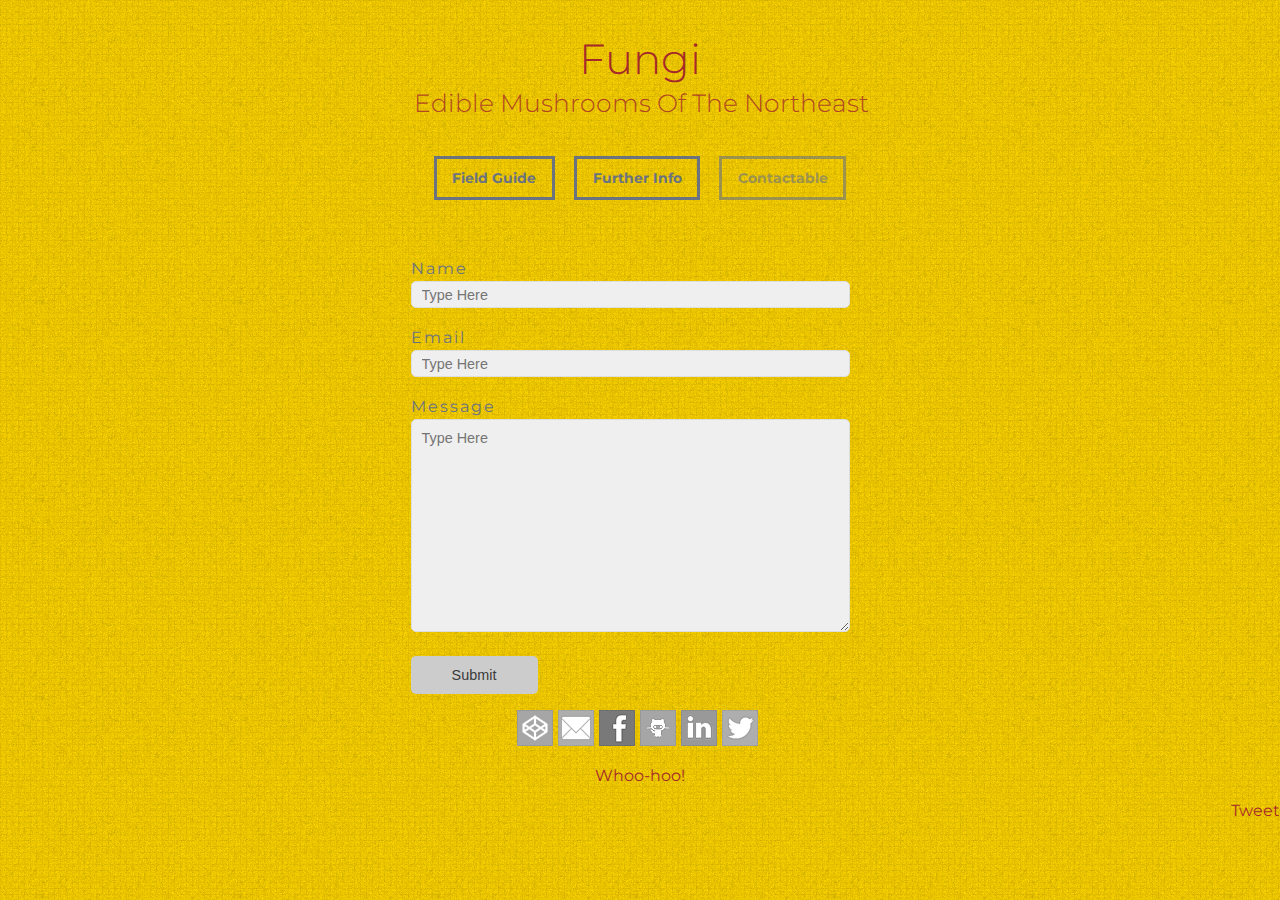
<file: contact.html>
<!DOCTYPE html>
<html lang="en" class="no-js">
	<head>
		<meta charset="UTF-8" />
		<meta http-equiv="X-UA-Compatible" content="IE=edge,chrome=1"> 
		<meta name="viewport" content="width=device-width, initial-scale=1.0"> 
		<title>Edible Mushrooms of the North East</title>
		<meta name="author" content="Codrops" />
		<link type="text/css" rel="stylesheet" href="formcss/style.css">
		<link rel="stylesheet" type="text/css" href="css/style.css" />
		<link rel="stylesheet" type="text/css" href="css/component.css" />
		<link href="css/lightbox.css" rel="stylesheet" />
		<link href='http://fonts.googleapis.com/css?family=Monoton' rel='stylesheet' type='text/css'>
    	<link href='http://fonts.googleapis.com/css?family=Montserrat' rel='stylesheet' type='text/css'>
	</head>
	<body>
		<div class="container">
			<!-- Top Navigation -->
			<div class="codrops-top clearfix">

			</div>

			<header>
				<h1><a href="index.html">Fungi<span>Edible Mushrooms of the Northeast</span></a></h1>	
				<nav class="navbar">
					<a href="index.html">Field Guide</a>
					<a href="further.html">Further Info</a>
					<a class="current-demo" href="contact.html">Contactable</a>
				</nav>
			</header>
			
    <section class="body">
        <form method="post">
            <label>Name</label>
			<input name="name" placeholder="Type Here">
            <label>Email</label>
			<input name="email" type="email" placeholder="Type Here">
            <label>Message</label>
 			<textarea name="message" placeholder="Type Here"></textarea>
            <input id="submit" name="submit" type="submit" value="Submit">
<p></p>
        </form>
    </section>

</body>
</html>

		<div id="footer">
<div class="social_links">
<ul>
	<li><a class="social_i cp" title="CodePen" href="http://codepen.io/frnksmth" target="_blank" rel="nofollow">CodePen</a></li>
	<li><a class="social_i em" title="Email" href="mailto:franksmith@gmail.com" target="_blank" rel="nofollow">Email</a></li>
	<li><a class="social_i fb" title="Facebook" href="https://www.facebook.com/francisjosephsmith" target="_blank" rel="nofollow">Facebook</a></li>
	<li><a class="social_i gh" title="GitHub" href="https://github.com/frnksmth/Mushrooms" target="_blank" rel="nofollow">GitHub</a></li>
	<li><a class="social_i li" title="LinkedIn" href="http://www.linkedin.com/pub/frank-smith/1b/a21/62a/" target="_blank" rel="nofollow">LinkedIn</a></li>
	<li><a class="social_i tw" title="Twitter: @frnksmth" href="https://twitter.com/frnksmth" target="_blank" rel="nofollow">Twitter</a></li>
</ul>
<p>Whoo-hoo!</p>
			<div align=right style="margin-right"><a href="https://twitter.com/share" class="twitter-share-button" data-via="frnksmth">Tweet</a>
			<script>!function(d,s,id){var js,fjs=d.getElementsByTagName(s)[0],p=/^http:/.test(d.location)?'http':'https';if(!d.getElementById(id)){js=d.createElement(s);js.id=id;js.src=p+'://platform.twitter.com/widgets.js';fjs.parentNode.insertBefore(js,fjs);}}(document, 'script', 'twitter-wjs');</script>
			</div>	
</div>

            
            </div><!-- #footer --> 
		</div><!-- #container --> 
		<script src="js/masonry.pkgd.min.js"></script>
		<script src="js/imagesloaded.js"></script>
		<script src="js/classie.js"></script>
		<script src="js/AnimOnScroll.js"></script>
		<script src="js/form.js"></script>
		<script>
			new AnimOnScroll( document.getElementById( 'grid' ), {
				minDuration : 0.4,
				maxDuration : 0.7,
				viewportFactor : 0.2
			} );
		</script>
	
		

	</body>
</html>
</file>
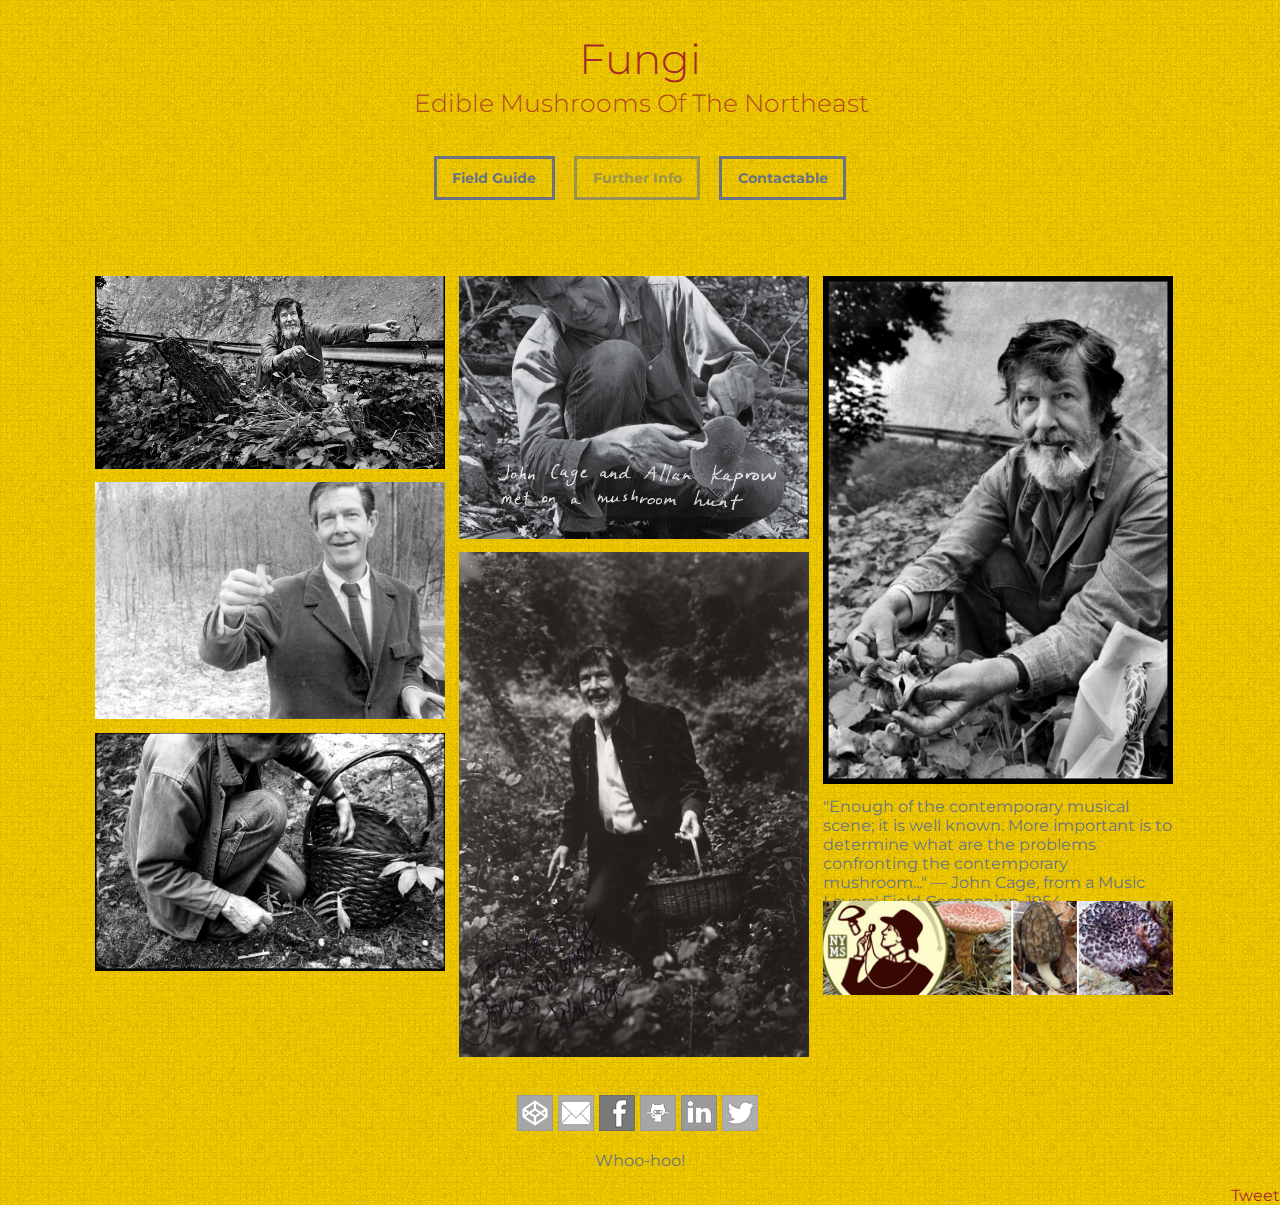
<file: further.html>
<!DOCTYPE html>
<html lang="en" class="no-js">
	<head>
		<meta charset="UTF-8" />
		<meta http-equiv="X-UA-Compatible" content="IE=edge,chrome=1"> 
		<meta name="viewport" content="width=device-width, initial-scale=1.0"> 
		<title>Edible Mushrooms of the North East</title>
		<meta name="description" content="Loading Effects for Grid Items with CSS Animations" />
		<meta name="keywords" content="css animation, loading effect, google plus, grid items, masonry" />
		<meta name="author" content="Codrops" />
		<link rel="shortcut icon" href="../favicon.ico"> 
		<link rel="stylesheet" type="text/css" href="css/style.css" />
		<link rel="stylesheet" type="text/css" href="css/component.css" />
		<link href='http://fonts.googleapis.com/css?family=Monoton' rel='stylesheet' type='text/css'>
    	<link href='http://fonts.googleapis.com/css?family=Montserrat' rel='stylesheet' type='text/css'>
		<script src="js/modernizr.custom.js"></script>
	</head>
	<body>
		<div class="container">
			<!-- Top Navigation -->
			<div class="codrops-top clearfix">

			</div>
					<header>
				<h1><a href="index.html">Fungi<span>Edible Mushrooms of the Northeast</span></a></h1>	
				<nav class="navbar">
					<a href="index.html">Field Guide</a>
					<a class="current-demo" href="further.html">Further Info</a>
					<a href="contact.html">Contactable</a>
				</nav>
			</header>


			<ul class="grid effect-1" id="grid">

				<li><a href="http://www.nytimes.com/1981/11/22/books/sounds-and-mushrooms.html" target ="new"><img src="images/cage.jpg"></a></a></li>
				<li><a href="http://garylincoff.com/" target ="new"><img src="images/cage2.jpg"></a></a></li>
				<li><a href="http://www.amazon.com/Mycophilia-Revelations-Weird-World-Mushrooms/dp/1605294071/ref=sr_1_6?s=books&ie=UTF8&qid=1377462304&sr=1-6&keywords=mushrooms" target="new"><img src="images/cage4.jpg"></a></a></li>
				<li><a href="http://www.amazon.com/Mushrooms-Demystified-David-Arora/dp/0898151694/ref=sr_1_2?ie=UTF8&qid=1377462286&sr=8-2&keywords=mushroom" target="new"><img src="images/cage5.jpg"></a></a></li>
				<li><a href="http://www.amazon.com/National-Audubon-Society-American-Mushrooms/dp/0394519922/ref=sr_1_8?ie=UTF8&qid=1377462286&sr=8-8&keywords=mushroom" target="new"><img src="images/cage6.jpg"></a></a></li>
				<li><a href="http://www.amazon.com/Complete-Mushroom-Hunter-Illustrated-Harvesting/dp/1592536158/ref=sr_1_5?s=books&ie=UTF8&qid=1377462561&sr=1-5&keywords=mushrooms" target="new"><img src="images/cage7.jpg"></a></a></li>
				<li>"Enough of the contemporary musical scene; it is well known. More important is to determine what are the problems confronting the contemporary mushroom..." &#8212; John Cage, from a Music Lovers' Field Companion, 1954</li>
				<li><a href="http://newyorkmyc.org/" target="new"><img src="images/nyms.png"></a></a></li>
				
				
			</ul>
		<div id="footer">

<div class="social_links">
<ul>
	<li><a class="social_i cp" title="CodePen" href="http://codepen.io/frnksmth" target="_blank" rel="nofollow">CodePen</a></li>
	<li><a class="social_i em" title="Email" href="mailto:franksmith@gmail.com" target="_blank" rel="nofollow">Email</a></li>
	<li><a class="social_i fb" title="Facebook" href="https://www.facebook.com/francisjosephsmith" target="_blank" rel="nofollow">Facebook</a></li>
	<li><a class="social_i gh" title="GitHub" href="https://github.com/frnksmth/Mushrooms" target="_blank" rel="nofollow">GitHub</a></li>
	<li><a class="social_i li" title="LinkedIn" href="http://www.linkedin.com/pub/frank-smith/1b/a21/62a/" target="_blank" rel="nofollow">LinkedIn</a></li>
	<li><a class="social_i tw" title="Twitter: @frnksmth" href="https://twitter.com/frnksmth" target="_blank" rel="nofollow">Twitter</a></li>
</ul>
<p>Whoo-hoo!</p>
			<div align=right style="margin-right"><a href="https://twitter.com/share" class="twitter-share-button" data-via="frnksmth">Tweet</a>
			<script>!function(d,s,id){var js,fjs=d.getElementsByTagName(s)[0],p=/^http:/.test(d.location)?'http':'https';if(!d.getElementById(id)){js=d.createElement(s);js.id=id;js.src=p+'://platform.twitter.com/widgets.js';fjs.parentNode.insertBefore(js,fjs);}}(document, 'script', 'twitter-wjs');</script>
			</div>	
</div>      
            </div><!-- #footer --> 
		</div><!-- #container --> 
		<script src="js/masonry.pkgd.min.js"></script>
		<script src="js/imagesloaded.js"></script>
		<script src="js/classie.js"></script>
		<script src="js/AnimOnScroll.js"></script>
		<script>
			new AnimOnScroll( document.getElementById( 'grid' ), {
				minDuration : 0.4,
				maxDuration : 0.7,
				viewportFactor : 0.2
			} );
		</script>
	
		

	</body>
</html>
</file>
<file: formcss/style.css>
*, *:after, *:before { -webkit-box-sizing: border-box; -moz-box-sizing: border-box; box-sizing: border-box; }
body, html { font-size: 100%; padding: 0; margin: 0;}

/* Clearfix hack by Nicolas Gallagher: http://nicolasgallagher.com/micro-clearfix-hack/ */
.clearfix:before, .clearfix:after { content: " "; display: table; }
.clearfix:after { clear: both; }

a {
	color: #aaa;
	text-decoration: none;
}

a:hover,
a:active {
	color: #333;
}


/* Header */
.container > header {
	margin: 0 auto;
	padding: 2em;
}

.container > header {
	text-align: center;
	background:url("../images/bodbak.png") repeat;
}

.container > header h1 {
	font-size: 2.625em;
	line-height: 1.3;
	margin: 0;
	font-weight: 300;
}

.container > header span {
	display: block;
	font-size: 60%;
	opacity: 0.8;
	padding: 0 0 0.6em 0.1em;
}

.wrapper {
  max-width: 740px;
  margin-left: auto;
  margin-right: auto;
  max-width: 1200px;
  padding-left: 10px;
  padding-right: 10px;
}


form {
	width:459px;
	margin:0 auto;
}

label {
	display:block;
	margin-top:20px;
	letter-spacing:2px;
}

input, textarea {
	width:439px;
	height:27px;
	background:#efefef;
	border-radius:5px;
	-moz-border-radius:5px;
	-webkit-border-radius:5px;
	border:1px solid #dedede;
	padding:10px;
	margin-top:3px;
	font-size:0.9em;
	color:#3a3a3a;
}

input:focus, textarea:focus {
		border:1px solid #97d6eb;
	}

textarea {
	height:213px;
	font-family:Arial, Helvetica, sans-serif;
	background: #efefef;
}

#submit {
	background: #CCC;
	width:127px;
	height:38px;
	border:none;
	margin-top:20px;
	cursor:pointer;
}

#submit:hover {
		opacity:0.9;
	}

#footer {
	text-align: center;
	font-size: 12;
	font-family: 'Montserrat';
	color: brown;
}

/* Navbar */
.navbar {
	padding-top: 1em;
	font-size: 0.9em;
}

.navbar a {
	display: inline-block;
	margin: 0.5em;
	padding: 0.7em 1.1em;
	border: 3px solid #6b7381;
	color: #6b7381;
	font-weight: 700;
}

.navbar a:hover,
.navbar a.current-demo,
.navbar a.current-demo:hover {
	opacity: 0.6;
}

@media screen and (max-width: 25em) {

	.codrops-icon span {
		display: none;
	}

}

/* Social Media Sprites */

.social_links{margin:0;text-align:center;}.social_links .social_t{display:block;font-variant:small-caps;margin-bottom:5px;}
.social_links ul{display:inline-block;*display:inline;*zoom:1;list-style-type:none;margin:0 auto;padding:0;}
.social_links ul li{float:left;margin:0;padding:0;}.social_links .social_i{display:block;width:36px;height:36px;overflow:hidden;margin-right:5px;color:transparent;text-indent:-9999px;background:url("../images/social_sprite.png") no-repeat;}
.social_links .social_i:hover{background-position:0 -36px;}.social_links ul&gt;li:last-child .social_i{margin-right:0;}
.social_links .fb{background-position:-36px 0;}.social_links .fb:hover{background-position:-36px -36px;} /* Facebook */
.social_links .tw{background-position:-72px 0;}.social_links .tw:hover{background-position:-72px -36px;} /* Twitter */
.social_links .gp{background-position:-108px 0;}.social_links .gp:hover{background-position:-108px -36px;}/* Google+ */
.social_links .rs{background-position:-144px 0;}.social_links .rs:hover{background-position:-144px -36px;}/* RSS Feed */
.social_links .pt{background-position:-180px 0;}.social_links .pt:hover{background-position:-180px -36px;}/* Pintrest */
.social_links .li{background-position:-216px 0;}.social_links .li:hover{background-position:-216px -36px;}/* LinkedIn */
.social_links .yt{background-position:-252px 0;}.social_links .yt:hover{background-position:-252px -36px;}/* YouTube */
.social_links .em{background-position:-288px 0;}.social_links .em:hover{background-position:-288px -36px;}/* Email */
.social_links .ad{background-position:-324px 0;}.social_links .ad:hover{background-position:-324px -36px;}/* Add */
.social_links .rd{background-position:-360px 0;}.social_links .rd:hover{background-position:-360px -36px;}/* Reddit */
.social_links .su{background-position:-396px 0;}.social_links .su:hover{background-position:-396px -36px;}/* StumbleUpon */
.social_links .dl{background-position:-432px 0;}.social_links .dl:hover{background-position:-432px -36px;}/* Delicious */
.social_links .dg{background-position:-468px 0;}.social_links .dg:hover{background-position:-468px -36px;}/* Digg */
.social_links .gh{background-position:-504px 0;}.social_links .gh:hover{background-position:-504px -36px;}/* GitHub */
.social_links .cp{background-position:-540px 0;}.social_links .cp:hover{background-position:-540px -36px;}/* CodePen */
</file>
<file: css/style.css>
*, *:after, *:before { -webkit-box-sizing: border-box; -moz-box-sizing: border-box; box-sizing: border-box; }
body, html { font-size: 100%; padding: 0; margin: 0;}

/* Clearfix hack by Nicolas Gallagher: http://nicolasgallagher.com/micro-clearfix-hack/ */
.clearfix:before, .clearfix:after { content: " "; display: table; }
.clearfix:after { clear: both; }

 .mushroom {
     position:fixed;
     left: 50%;
     top:  50%;
     margin-left: -32px;
     margin-top:  -32px;
 }


body {
	font-family: 'Montserrat';
	color: #6b7381;
	background:url("../images/newback.png") repeat;
}

h1 {
	font-weight: normal;
	font-family: 'Montserrat';
	text-transform:capitalize;
	color: brown;
	font-size: 60px;
}

a {
	color: brown;
	text-decoration: none;
}

a:hover,
a:active {
	color: #333;
}

/* Header */
.container > header {
	margin: 0 auto;
	padding: 2em;
}

.container > header {
	text-align: center;
	background:url("../images/newback.png") repeat;
}

.container > header h1 {
	font-size: 2.625em;
	line-height: 1.3;
	margin: 0;
	font-weight: 300;
}

.container > header span {
	display: block;
	font-size: 60%;
	opacity: 0.8;
	padding: 0 0 0.6em 0.1em;
}

.wrapper {
  max-width: 740px;
  margin-left: auto;
  margin-right: auto;
  max-width: 1200px;
  padding-left: 10px;
  padding-right: 10px;
}
 
}

#footer {
	text-align: center;
	font-size: 12;
	font-family: 'Montserrat';
	color: brown;
}

#container {
	margin: 0 auto;
	width: 340px;
}


/* Navbar */
.navbar {
	padding-top: 1em;
	font-size: 0.9em;
}

.navbar a {
	display: inline-block;
	margin: 0.5em;
	padding: 0.7em 1.1em;
	border: 3px solid #6b7381;
	color: #6b7381;
	font-weight: 700;
}

.navbar a:hover,
.navbar a.current-demo,
.navbar a.current-demo:hover {
	opacity: 0.6;
}


textarea {
	height:213px;
	font-family:Arial, Helvetica, sans-serif;
	background: #efefef;
}


@media screen and (max-width: 25em) {

	.codrops-icon span {
		display: none;
	}

}

/* Social Media Sprites */

.social_links{margin:0;text-align:center;}.social_links .social_t{display:block;font-variant:small-caps;margin-bottom:5px;}
.social_links ul{display:inline-block;*display:inline;*zoom:1;list-style-type:none;margin:0 auto;padding:0;}
.social_links ul li{float:left;margin:0;padding:0;}.social_links .social_i{display:block;width:36px;height:36px;overflow:hidden;margin-right:5px;color:transparent;text-indent:-9999px;background:url("../images/social_sprite.png") no-repeat;}
.social_links .social_i:hover{background-position:0 -36px;}.social_links ul&gt;li:last-child .social_i{margin-right:0;}
.social_links .fb{background-position:-36px 0;}.social_links .fb:hover{background-position:-36px -36px;} /* Facebook */
.social_links .tw{background-position:-72px 0;}.social_links .tw:hover{background-position:-72px -36px;} /* Twitter */
.social_links .gp{background-position:-108px 0;}.social_links .gp:hover{background-position:-108px -36px;}/* Google+ */
.social_links .rs{background-position:-144px 0;}.social_links .rs:hover{background-position:-144px -36px;}/* RSS Feed */
.social_links .pt{background-position:-180px 0;}.social_links .pt:hover{background-position:-180px -36px;}/* Pintrest */
.social_links .li{background-position:-216px 0;}.social_links .li:hover{background-position:-216px -36px;}/* LinkedIn */
.social_links .yt{background-position:-252px 0;}.social_links .yt:hover{background-position:-252px -36px;}/* YouTube */
.social_links .em{background-position:-288px 0;}.social_links .em:hover{background-position:-288px -36px;}/* Email */
.social_links .ad{background-position:-324px 0;}.social_links .ad:hover{background-position:-324px -36px;}/* Add */
.social_links .rd{background-position:-360px 0;}.social_links .rd:hover{background-position:-360px -36px;}/* Reddit */
.social_links .su{background-position:-396px 0;}.social_links .su:hover{background-position:-396px -36px;}/* StumbleUpon */
.social_links .dl{background-position:-432px 0;}.social_links .dl:hover{background-position:-432px -36px;}/* Delicious */
.social_links .dg{background-position:-468px 0;}.social_links .dg:hover{background-position:-468px -36px;}/* Digg */
.social_links .gh{background-position:-504px 0;}.social_links .gh:hover{background-position:-504px -36px;}/* GitHub */
.social_links .cp{background-position:-540px 0;}.social_links .cp:hover{background-position:-540px -36px;}/* CodePen */
</file>
<file: css/component.css>
.grid {
	max-width: 69em;
	list-style: none;
	margin: 30px auto;
	padding: 0;
}

.grid li {
	display: block;
	float: left;
	padding: 7px;
	width: 33%;
	opacity: 0;
}

.grid li.shown,
.no-js .grid li,
.no-cssanimations .grid li {
	opacity: 1;
}

.grid li a,
.grid li img {
	outline: none;
	border: none;
	display: block;
	max-width: 100%;
}

/* Effect 1: opacity */
.grid.effect-1 li.animate {
	-webkit-animation: fadeIn 0.65s ease forwards;
	-moz-animation: fadeIn 0.65s ease forwards;
	animation: fadeIn 0.65s ease forwards;
}

@-webkit-keyframes fadeIn {
	to { opacity: 1; }
}

@-moz-keyframes fadeIn {
	to { opacity: 1; }
}

@keyframes fadeIn {
	to { opacity: 1; }
}

/* Effect 2: Move Up */
.grid.effect-2 li.animate {
	-webkit-transform: translateY(200px);
	-moz-transform: translateY(200px);
	transform: translateY(200px);
	-webkit-animation: moveUp 0.65s ease forwards;
	-moz-animation: moveUp 0.65s ease forwards;
	animation: moveUp 0.65s ease forwards;
}

@-webkit-keyframes moveUp {
	to { -webkit-transform: translateY(0); opacity: 1; }
}

@-moz-keyframes moveUp {
	to { -moz-transform: translateY(0); opacity: 1; }
}

@keyframes moveUp {
	to { transform: translateY(0); opacity: 1; }
}

/* Effect 3: Scale up */
.grid.effect-3 li.animate {
	-webkit-transform: scale(0.6);
	-moz-transform: scale(0.6);
	transform: scale(0.6);
	-webkit-animation: scaleUp 0.65s ease-in-out forwards;
	-moz-animation: scaleUp 0.65s ease-in-out forwards;
	animation: scaleUp 0.65s ease-in-out forwards;
}

@-webkit-keyframes scaleUp {
	to { -webkit-transform: scale(1); opacity: 1; }
}

@-moz-keyframes scaleUp {
	to { -moz-transform: scale(1); opacity: 1; }
}

@keyframes scaleUp {
	to { transform: scale(1); opacity: 1; }
}

/* Effect 4: fall perspective */
.grid.effect-4 {
	-webkit-perspective: 1300px;
	-moz-perspective: 1300px;
	perspective: 1300px;
}

.grid.effect-4 li.animate {
	-webkit-transform-style: preserve-3d;
	-moz-transform-style: preserve-3d;
	transform-style: preserve-3d;
	-webkit-transform: translateZ(400px) translateY(300px) rotateX(-90deg);
	-moz-transform: translateZ(400px) translateY(300px) rotateX(-90deg);
	transform: translateZ(400px) translateY(300px) rotateX(-90deg);
	-webkit-animation: fallPerspective .8s ease-in-out forwards;
	-moz-animation: fallPerspective .8s ease-in-out forwards;
	animation: fallPerspective .8s ease-in-out forwards;
}

@-webkit-keyframes fallPerspective {
	100% { -webkit-transform: translateZ(0px) translateY(0px) rotateX(0deg); opacity: 1; }
}

@-moz-keyframes fallPerspective {
	100% { -moz-transform: translateZ(0px) translateY(0px) rotateX(0deg); opacity: 1; }
}

@keyframes fallPerspective {
	100% { transform: translateZ(0px) translateY(0px) rotateX(0deg); opacity: 1; }
}

/* Effect 5: fly (based on http://lab.hakim.se/scroll-effects/ by @hakimel) */
.grid.effect-5 {
	-webkit-perspective: 1300px;
	-moz-perspective: 1300px;
	perspective: 1300px;
}

.grid.effect-5 li.animate {
	-webkit-transform-style: preserve-3d;
	-moz-transform-style: preserve-3d;
	transform-style: preserve-3d;
	-webkit-transform-origin: 50% 50% -300px;
	-moz-transform-origin: 50% 50% -300px;
	transform-origin: 50% 50% -300px;
	-webkit-transform: rotateX(-180deg);
	-moz-transform: rotateX(-180deg);
	transform: rotateX(-180deg);
	-webkit-animation: fly .8s ease-in-out forwards;
	-moz-animation: fly .8s ease-in-out forwards;
	animation: fly .8s ease-in-out forwards;
}

@-webkit-keyframes fly {
	100% { -webkit-transform: rotateX(0deg); opacity: 1; }
}

@-moz-keyframes fly {
	100% { -moz-transform: rotateX(0deg); opacity: 1; }
}

@keyframes fly {
	100% { transform: rotateX(0deg); opacity: 1; }
}

/* Effect 6: flip (based on http://lab.hakim.se/scroll-effects/ by @hakimel) */
.grid.effect-6 {
	-webkit-perspective: 1300px;
	-moz-perspective: 1300px;
	perspective: 1300px;
}

.grid.effect-6 li.animate {
	-webkit-transform-style: preserve-3d;
	-moz-transform-style: preserve-3d;
	transform-style: preserve-3d;
	-webkit-transform-origin: 0% 0%;
	-moz-transform-origin: 0% 0%;
	transform-origin: 0% 0%;
	-webkit-transform: rotateX(-80deg);
	-moz-transform: rotateX(-80deg);
	transform: rotateX(-80deg);
	-webkit-animation: flip .8s ease-in-out forwards;
	-moz-animation: flip .8s ease-in-out forwards;
	animation: flip .8s ease-in-out forwards;
}

@-webkit-keyframes flip {
	100% { -webkit-transform: rotateX(0deg); opacity: 1; }
}

@-moz-keyframes flip {
	100% { -moz-transform: rotateX(0deg); opacity: 1; }
}

@keyframes flip {
	100% { transform: rotateX(0deg); opacity: 1; }
}

/* Effect 7: helix (based on http://lab.hakim.se/scroll-effects/ by @hakimel) */
.grid.effect-7 {
	-webkit-perspective: 1300px;
	-moz-perspective: 1300px;
	perspective: 1300px;
}

.grid.effect-7 li.animate {
	-webkit-transform-style: preserve-3d;
	-moz-transform-style: preserve-3d;
	transform-style: preserve-3d;
	-webkit-transform: rotateY(-180deg);
	-moz-transform: rotateY(-180deg);
	transform: rotateY(-180deg);
	-webkit-animation: helix .8s ease-in-out forwards;
	-moz-animation: helix .8s ease-in-out forwards;
	animation: helix .8s ease-in-out forwards;
}

@-webkit-keyframes helix {
	100% { -webkit-transform: rotateY(0deg); opacity: 1; }
}

@-moz-keyframes helix {
	100% { -moz-transform: rotateY(0deg); opacity: 1; }
}

@keyframes helix {
	100% { transform: rotateY(0deg); opacity: 1; }
}

/* Effect 8:  */
.grid.effect-8 {
	-webkit-perspective: 1300px;
	-moz-perspective: 1300px;
	perspective: 1300px;
}

.grid.effect-8 li.animate {
	-webkit-transform-style: preserve-3d;
	-moz-transform-style: preserve-3d;
	transform-style: preserve-3d;
	-webkit-transform: scale(0.4);
	-moz-transform: scale(0.4);
	transform: scale(0.4);
	-webkit-animation: popUp .8s ease-in forwards;
	-moz-animation: popUp .8s ease-in forwards;
	animation: popUp .8s ease-in forwards;
}

@-webkit-keyframes popUp {
	70% { -webkit-transform: scale(1.1); opacity: .8; -webkit-animation-timing-function: ease-out; }
	100% { -webkit-transform: scale(1); opacity: 1; }
}

@-moz-keyframes popUp {
	70% { -moz-transform: scale(1.1); opacity: .8; -moz-animation-timing-function: ease-out; }
	100% { -moz-transform: scale(1); opacity: 1; }
}

@keyframes popUp {
	70% { transform: scale(1.1); opacity: .8; animation-timing-function: ease-out; }
	100% { transform: scale(1); opacity: 1; }
}

@media screen and (max-width: 900px) {
	.grid li {
		width: 50%;
	}
}

@media screen and (max-width: 400px) {
	.grid li {
		width: 100%;
	}
}
</file>
